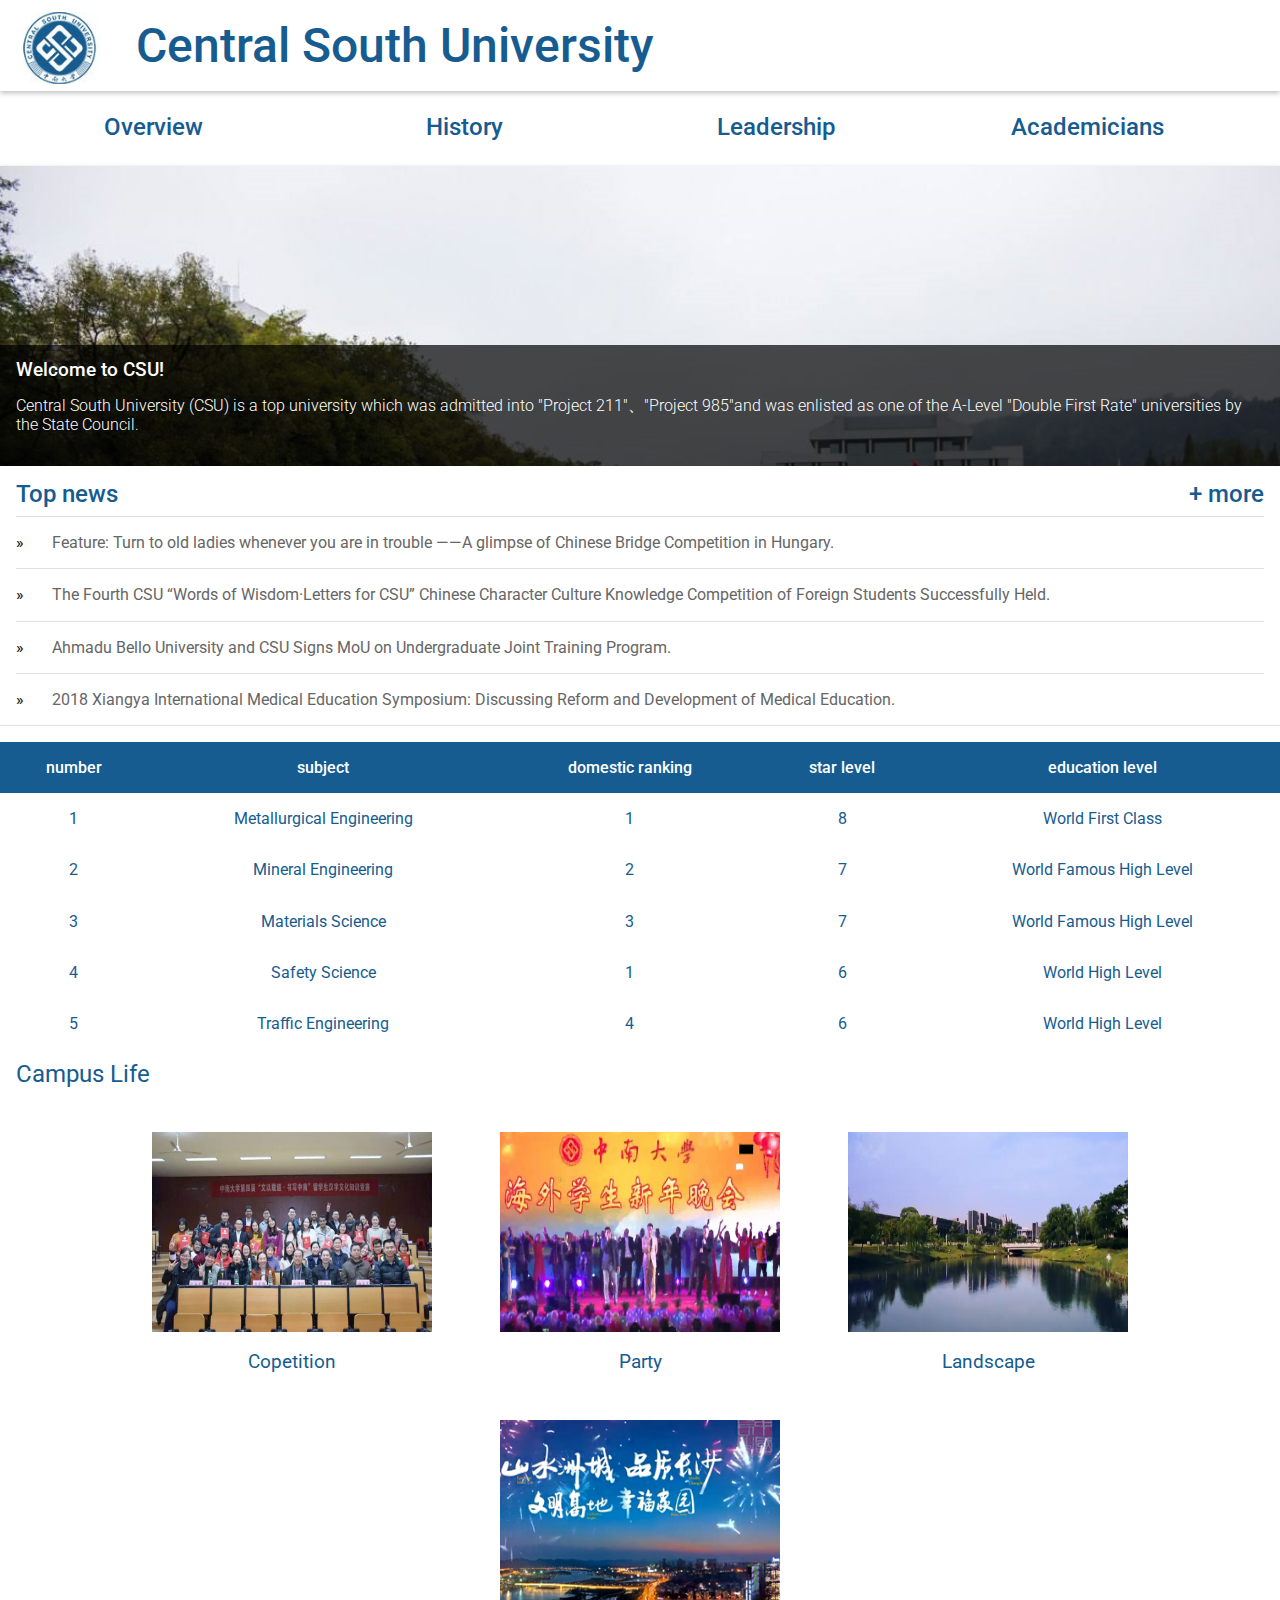
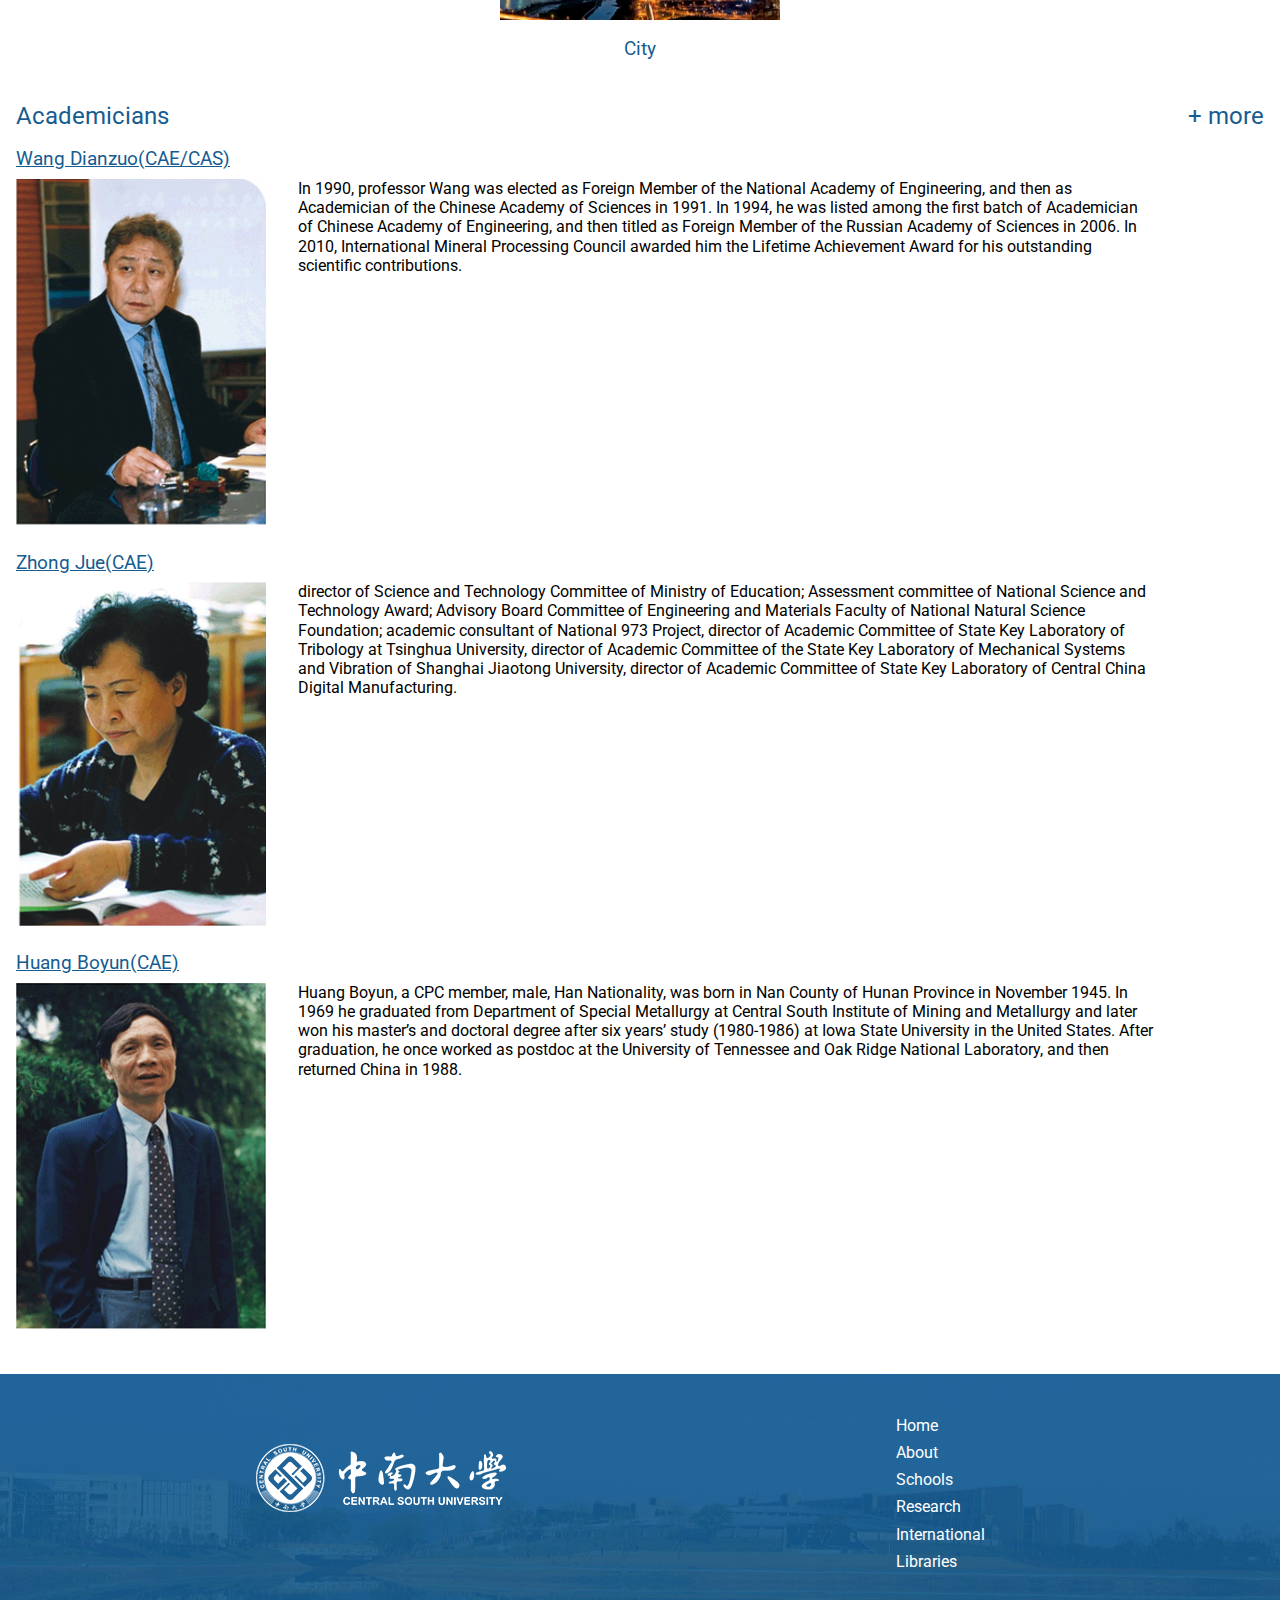
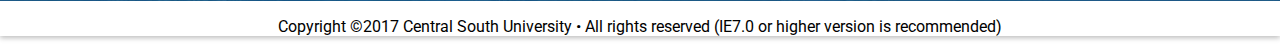
<file: 02前端入门/项目1/index.html>
<!DOCTYPE html>
<html lang="en">
  <head>
    <meta charset="utf-8">
    <meta name="viewport" content="width=device-width,initial-scale=1.0">
    <meta http-equiv="X-UA-Compatible" content="IE=edge">
    <title>Centrual South University</title>
    <link href="https://fonts.googleapis.com/css?family=Roboto:300,400,500" rel="stylesheet" type="text/css">
    <link rel="stylesheet" type="text/css" href="main.css">
    <link rel="stylesheet" type="text/css" href="responsive1.css">
  </head>
  <body>

    <header class="header">
      <div class="header__inner">
        <img class="header__logo" src="images/CSUlogo.jpg" alt="CSU logo">
        <h1 class="header__title">
          Central South University
        </h1>
        <a id="menu" class="header__menu">
          <svg xmlns="http://www.w3.org/2000/svg" viewBox="0 0 24 24">
            <path d="M2 6h20v3H2zm0 5h20v3H2zm0 5h20v3H2z"/>
          </svg>
        </a>
      </div>
    </header>

    <nav id="drawer" class="nav">
      <ul class="nav__list">
        <li class="nav__item"><a href="#">Overview</a></li>
        <li class="nav__item"><a href="#">History</a></li>
        <li class="nav__item"><a href="#">Leadership</a></li>
        <li class="nav__item"><a href="#">Academicians</a></li>
      </ul>
    </nav>

    <main>
	      <div class="intro">
	        <article class="description">
	          <h3>Welcome to CSU!</h3>
	          <p>Central South University (CSU) is a top university which was admitted into "Project 211"、"Project 985"and was enlisted as one of the A-Level "Double First Rate" universities by the State Council. </p>
	        </article>
	      </div>
	
	        <section class="news">
	          <h2 class="news__title">Top news <a href="#" class="more">+ more</a></h2>
	          <ul>
	            <li class="news__item">
	              <a href="#">Feature: Turn to old ladies whenever you are in trouble ——A glimpse of Chinese Bridge Competition in Hungary.</a>
	            </li>
	            <li class="news__item">
	              <a href="#">The Fourth CSU “Words of Wisdom·Letters for CSU” Chinese Character Culture Knowledge Competition of Foreign Students Successfully Held.</a>
	            </li>
	            <li class="news__item">
	              <a href="#">Ahmadu Bello University and CSU Signs MoU on Undergraduate Joint Training Program.</a>
	            </li>
	            <li class="news__item">
	              <a href="#">2018 Xiangya International Medical Education Symposium: Discussing Reform and Development of Medical Education.</a>
	            </li>
	          </ul>
	        </section>	
	        <div class="subjects_ranking">
	          <table class="ranking__table">
	            <thead>
	              <tr>
	                <th>number</th>
	                <th class="subjects">subject</th>
	                <th>domestic ranking</th>
	                <th class="star_level">star level</th>
	                <th class="education_level">education level</th>
	              </tr>
	            </thead>
	            <tbody>
	              <tr>
	                <td>1</td>
	                <td class="subjects">Metallurgical Engineering</td>
	                <td>1</td>
	                <td class="star_level">8</td>
	                <td class="education_level">World First Class</td>
	              </tr>
	              <tr>
	                <td>2</td>
	                <td class="subjects">Mineral Engineering</td>
	                <td>2</td>
	                <td class="star_level">7</td>
	                <td class="education_level">World Famous High Level</td>
	              </tr>
	              <tr>
	                <td>3</td>
	                <td class="subjects">Materials Science</td>
	                <td>3</td>
	                <td class="star_level">7</td>
	                <td class="education_level">World Famous High Level</td>
	              </tr>
	              <tr>
	                <td>4</td>
	                <td class="subjects">Safety Science</td>
	                <td>1</td>
	                <td class="star_level">6</td>
	                <td class="education_level">World High Level</td>
	              </tr>
	              <tr>
	                <td>5</td>
	                <td class="subjects">Traffic Engineering</td>
	                <td>4</td>
	                <td class="star_level">6</td>
	                <td class="education_level">World High Level</td>
	              </tr>	              
	            </tbody>
	          </table>
	        </div>
	
	        <section class="campus_life">
	          <h2 class="campus_life_heading">Campus Life</h2>
	          <ul class="campus_life_view">
	            <li class="campus_life_competition">
	              <img src="images/competition.jpg" alt="competition">
	              <h3>Copetition</h3>
	            </li>
	            <li class="campus_life_party">
	              <img src="images/party.jpg" alt="party">
	              <h3>Party</h3>
	            </li>
	            <li class="campus_life_landscape">
	              <img src="images/landscape.jpg" alt="landscape">
	              <h3>Landscape</h3>
	            </li>
	            <li class="campus_life_city">
	              <img src="images/changsha.jpg" alt="Changsha">
	              <h3>City</h3>
	            </li>
	          </ul>
	        </section>
	
	        <section class="academicians">
	          <h2 class="academicians__title">Academicians <a href="#" class="more">+ more</a></h2>
	          <ul>
	            <li class="breif_intro">
	              <div class="scholar__thumbnail">
	                <img src='images/wangdianzuo.gif' alt="Wangdianzuo">
	              </div>
	              <h3 class="scholar_name"><a href="#">Wang Dianzuo(CAE/CAS)</a></h3>
	              <p class="scholar_description">In 1990, professor Wang was elected as Foreign Member of the National Academy of Engineering, and then as Academician of the Chinese Academy of Sciences in 1991. In 1994, he was listed among the first batch of Academician of Chinese Academy of Engineering, and then titled as Foreign Member of the Russian Academy of Sciences in 2006. In 2010, International Mineral Processing Council awarded him the Lifetime Achievement Award for his outstanding scientific contributions.</p>
	            </li>
	            <li class="breif_intro">
	              <div class="scholar__thumbnail">
	                <img src='images/zhongjue.gif' alt="Zhongjue">
	              </div>
	              <h3 class="scholar_name"><a href="#">Zhong Jue(CAE)</a></h3>
	              <p class="scholar_description">director of Science and Technology Committee of Ministry of Education; Assessment committee of National Science and Technology Award; Advisory Board Committee of Engineering and Materials Faculty of National Natural Science Foundation; academic consultant of National 973 Project, director of Academic Committee of State Key Laboratory of Tribology at Tsinghua University, director of Academic Committee of the State Key Laboratory of Mechanical Systems and Vibration of Shanghai Jiaotong University, director of Academic Committee of State Key Laboratory of Central China Digital Manufacturing.</p>
	            </li>
	            <li class="breif_intro">
	              <div class="scholar__thumbnail">
	                <img src='images/huangboyun.gif' alt="Huangboyun">
	              </div>
	              <h3 class="scholar_name"><a href="#">Huang Boyun(CAE)</a></h3>
	              <p class="scholar_description">Huang Boyun, a CPC member, male, Han Nationality, was born in Nan County of Hunan Province in November 1945. In 1969 he graduated from Department of Special Metallurgy at Central South Institute of Mining and Metallurgy and later won his master’s and doctoral degree after six years’ study (1980-1986) at Iowa State University in the United States. After graduation, he once worked as postdoc at the University of Tennessee and Oak Ridge National Laboratory, and then returned China in 1988.</p>
	            </li>           
	          </ul>
	        </section>	      
      
      <footer>
	      <div class="footer_logo_nav">
		      <div class="footer_logo">
		        <img src="images/footer_logo.png" alt="CSU logo">	
		      </div>
			    <ul class="footer_nav">
				    <li><a href="#">Home</a></li>
				    <li><a href="#">About</a></li>
				    <li><a href="#">Schools</a></li>
				    <li><a href="#">Research</a></li>
				    <li><a href="#">International</a></li>
				    <li><a href="#">Libraries</a></li>
			    </ul>		      		      	      
	      </div>       	                     	
        <div class="copyright">
        	<p>Copyright ©2017 Central South University • All rights reserved  (IE7.0 or higher version is recommended)</p>
        </div>
      </footer>   
    </main>
    
    <script>
      /*
       * Open the drawer when the menu ison is clicked.
       */
      var menu = document.querySelector('#menu');
      var main = document.querySelector('main');
      var drawer = document.querySelector('.nav');

      menu.addEventListener('click', function(e) {
        drawer.classList.toggle('open');
        e.stopPropagation();
      });
      main.addEventListener('click', function() {
        drawer.classList.remove('open');
      });

    </script>
  </body>
</html>
</file>
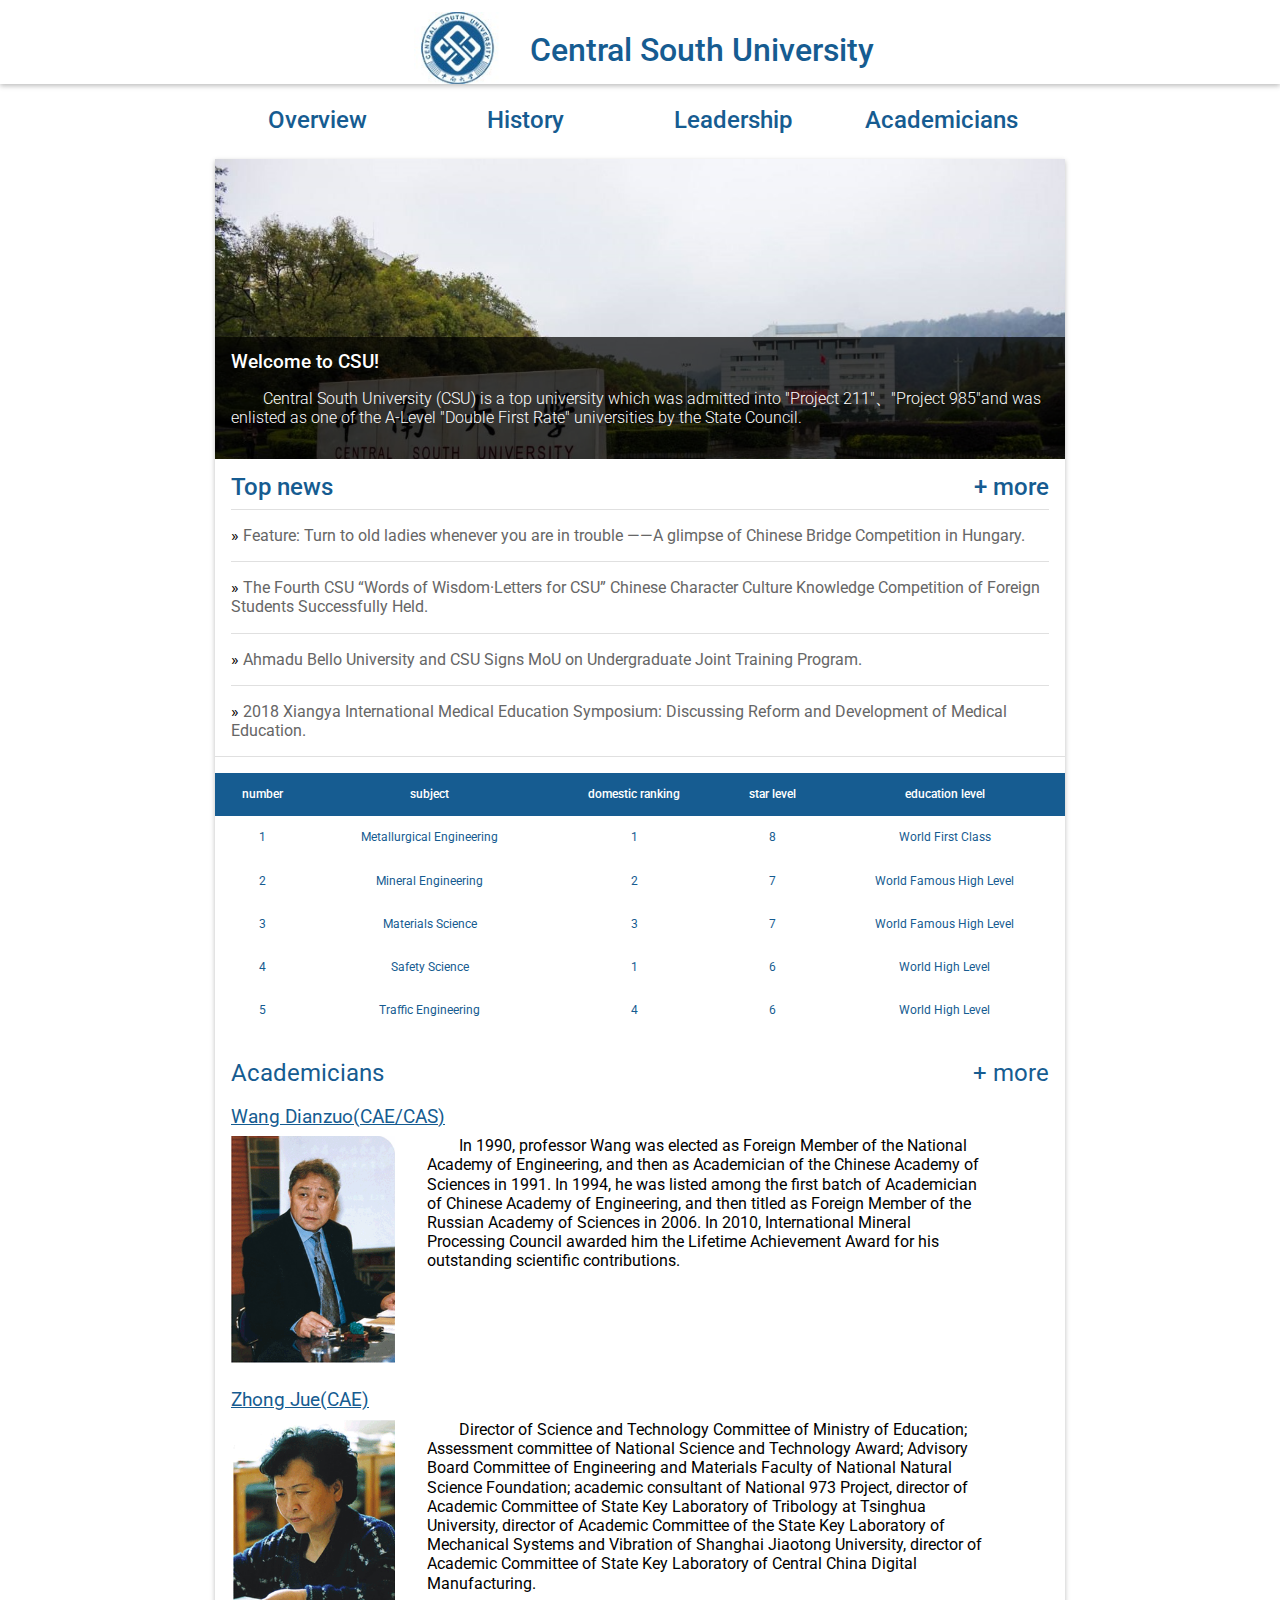
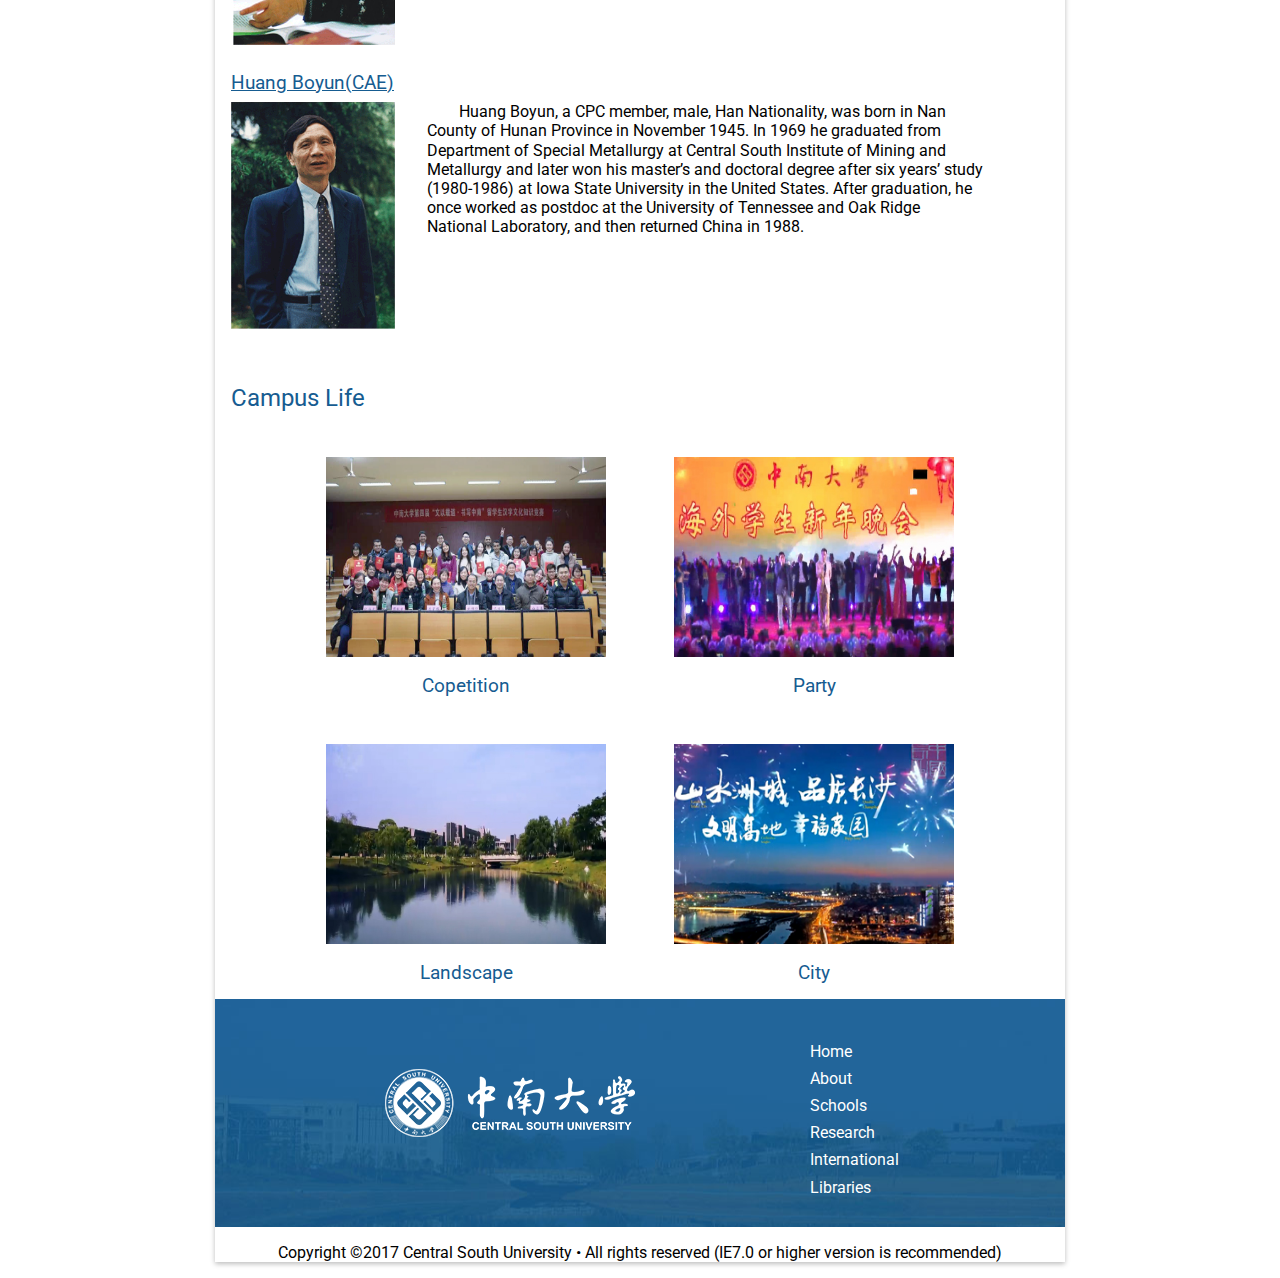
<file: 02前端入门/项目2/index.html>
<!DOCTYPE html>
<html lang="en">
  <head>
    <meta charset="utf-8">
    <meta name="viewport" content="width=device-width,initial-scale=1.0">
    <meta http-equiv="X-UA-Compatible" content="IE=edge">
    <title>Centrual South University</title>
    <link href="https://fonts.googleapis.com/css?family=Roboto:300,400,500" rel="stylesheet" type="text/css">
    <link rel="stylesheet" type="text/css" href="main.css">
    <link rel="stylesheet" type="text/css" href="responsive.css">
  </head>
  <body>

    <header class="header">
      <div class="header__inner">
        <img class="header__logo" src="images/CSUlogo.jpg" alt="CSU logo">
        <h1 class="header__title">
          Central South University
        </h1>
        <a id="menu" class="header__menu">
          <svg xmlns="http://www.w3.org/2000/svg" viewBox="0 0 24 24">
            <path d="M2 6h20v3H2zm0 5h20v3H2zm0 5h20v3H2z"/>
          </svg>
        </a>
      </div>
    </header>

    <nav id="drawer" class="nav">
      <ul class="nav__list">
        <li class="nav__item"><a href="#">Overview</a></li>
        <li class="nav__item"><a href="#">History</a></li>
        <li class="nav__item"><a href="#">Leadership</a></li>
        <li class="nav__item"><a href="#">Academicians</a></li>
      </ul>
    </nav>

    <main>
    	<div id="flex-container">
	      <div class="intro">
	        <article class="description">
	          <h3>Welcome to CSU!</h3>
	          <p>Central South University (CSU) is a top university which was admitted into "Project 211"、"Project 985"and was enlisted as one of the A-Level "Double First Rate" universities by the State Council. </p>
	        </article>
	      </div>
	
	        <section class="news">
	          <h2 class="news__title">Top news <a href="#" class="more">+ more</a></h2>
	          <ul>
	            <li class="news__item">
	              <a href="#">Feature: Turn to old ladies whenever you are in trouble ——A glimpse of Chinese Bridge Competition in Hungary.</a>
	            </li>
	            <li class="news__item">
	              <a href="#">The Fourth CSU “Words of Wisdom·Letters for CSU” Chinese Character Culture Knowledge Competition of Foreign Students Successfully Held.</a>
	            </li>
	            <li class="news__item">
	              <a href="#">Ahmadu Bello University and CSU Signs MoU on Undergraduate Joint Training Program.</a>
	            </li>
	            <li class="news__item">
	              <a href="#">2018 Xiangya International Medical Education Symposium: Discussing Reform and Development of Medical Education.</a>
	            </li>
	          </ul>
	        </section>	
	        <div class="subjects_ranking">
	          <table class="ranking__table">
	            <thead>
	              <tr>
	                <th>number</th>
	                <th class="subjects">subject</th>
	                <th>domestic ranking</th>
	                <th class="star_level">star level</th>
	                <th class="education_level">education level</th>
	              </tr>
	            </thead>
	            <tbody>
	              <tr>
	                <td>1</td>
	                <td class="subjects">Metallurgical Engineering</td>
	                <td>1</td>
	                <td class="star_level">8</td>
	                <td class="education_level">World First Class</td>
	              </tr>
	              <tr>
	                <td>2</td>
	                <td class="subjects">Mineral Engineering</td>
	                <td>2</td>
	                <td class="star_level">7</td>
	                <td class="education_level">World Famous High Level</td>
	              </tr>
	              <tr>
	                <td>3</td>
	                <td class="subjects">Materials Science</td>
	                <td>3</td>
	                <td class="star_level">7</td>
	                <td class="education_level">World Famous High Level</td>
	              </tr>
	              <tr>
	                <td>4</td>
	                <td class="subjects">Safety Science</td>
	                <td>1</td>
	                <td class="star_level">6</td>
	                <td class="education_level">World High Level</td>
	              </tr>
	              <tr>
	                <td>5</td>
	                <td class="subjects">Traffic Engineering</td>
	                <td>4</td>
	                <td class="star_level">6</td>
	                <td class="education_level">World High Level</td>
	              </tr>	              
	            </tbody>
	          </table>
	        </div>
	
	        <section class="campus_life">
	          <h2 class="campus_life_heading">Campus Life</h2>
	          <ul class="campus_life_view">
	            <li class="campus_life_competition">
	              <img src="images/competition.jpg" alt="competition">
	              <h3>Copetition</h3>
	            </li>
	            <li class="campus_life_party">
	              <img src="images/party.jpg" alt="party">
	              <h3>Party</h3>
	            </li>
	            <li class="campus_life_landscape">
	              <img src="images/landscape.jpg" alt="landscape">
	              <h3>Landscape</h3>
	            </li>
	            <li class="campus_life_city">
	              <img src="images/changsha.jpg" alt="Changsha">
	              <h3>City</h3>
	            </li>
	          </ul>
	        </section>
	
	        <section class="academicians">
	          <h2 class="academicians__title">Academicians <a href="#" class="more">+ more</a></h2>
	          <ul>
	            <li class="breif_intro">
	              <div class="scholar__thumbnail">
	                <img src='images/wangdianzuo.gif' alt="Wangdianzuo">
	              </div>
	              <h3 class="scholar_name"><a href="#">Wang Dianzuo(CAE/CAS)</a></h3>
	              <p class="scholar_description">In 1990, professor Wang was elected as Foreign Member of the National Academy of Engineering, and then as Academician of the Chinese Academy of Sciences in 1991. In 1994, he was listed among the first batch of Academician of Chinese Academy of Engineering, and then titled as Foreign Member of the Russian Academy of Sciences in 2006. In 2010, International Mineral Processing Council awarded him the Lifetime Achievement Award for his outstanding scientific contributions.</p>
	            </li>
	            <li class="breif_intro">
	              <div class="scholar__thumbnail">
	                <img src='images/zhongjue.gif' alt="Zhongjue">
	              </div>
	              <h3 class="scholar_name"><a href="#">Zhong Jue(CAE)</a></h3>
	              <p class="scholar_description">Director of Science and Technology Committee of Ministry of Education; Assessment committee of National Science and Technology Award; Advisory Board Committee of Engineering and Materials Faculty of National Natural Science Foundation; academic consultant of National 973 Project, director of Academic Committee of State Key Laboratory of Tribology at Tsinghua University, director of Academic Committee of the State Key Laboratory of Mechanical Systems and Vibration of Shanghai Jiaotong University, director of Academic Committee of State Key Laboratory of Central China Digital Manufacturing.</p>
	            </li>
	            <li class="breif_intro">
	              <div class="scholar__thumbnail">
	                <img src='images/huangboyun.gif' alt="Huangboyun">
	              </div>
	              <h3 class="scholar_name"><a href="#">Huang Boyun(CAE)</a></h3>
	              <p class="scholar_description">Huang Boyun, a CPC member, male, Han Nationality, was born in Nan County of Hunan Province in November 1945. In 1969 he graduated from Department of Special Metallurgy at Central South Institute of Mining and Metallurgy and later won his master’s and doctoral degree after six years’ study (1980-1986) at Iowa State University in the United States. After graduation, he once worked as postdoc at the University of Tennessee and Oak Ridge National Laboratory, and then returned China in 1988.</p>
	            </li>           
	          </ul>
	        </section>	      
          		
    	</div>
      <footer>
	      <div class="footer_logo_nav">
		      <div class="footer_logo">
		        <img src="images/footer_logo.png" alt="CSU logo">	
		      </div>
			    <ul class="footer_nav">
					  <li><a href="#">Home</a></li>
					  <li><a href="#">About</a></li>
					  <li><a href="#">Schools</a></li>
					  <li><a href="#">Research</a></li>
					  <li><a href="#">International</a></li>
					  <li><a href="#">Libraries</a></li>
			    </ul>
			  </div>
        <div class="copyright">
        	<p>Copyright ©2017 Central South University • All rights reserved  (IE7.0 or higher version is recommended)</p>
        </div>
      </footer>   
    </main>
    
    <script>
      /*
       * Open the drawer when the menu ison is clicked.
       */
      var menu = document.querySelector('#menu');
      var main = document.querySelector('main');
      var drawer = document.querySelector('.nav');

      menu.addEventListener('click', function(e) {
        drawer.classList.toggle('open');
        e.stopPropagation();
      });
      main.addEventListener('click', function() {
        drawer.classList.remove('open');
      });

    </script>
  </body>
</html>
</file>
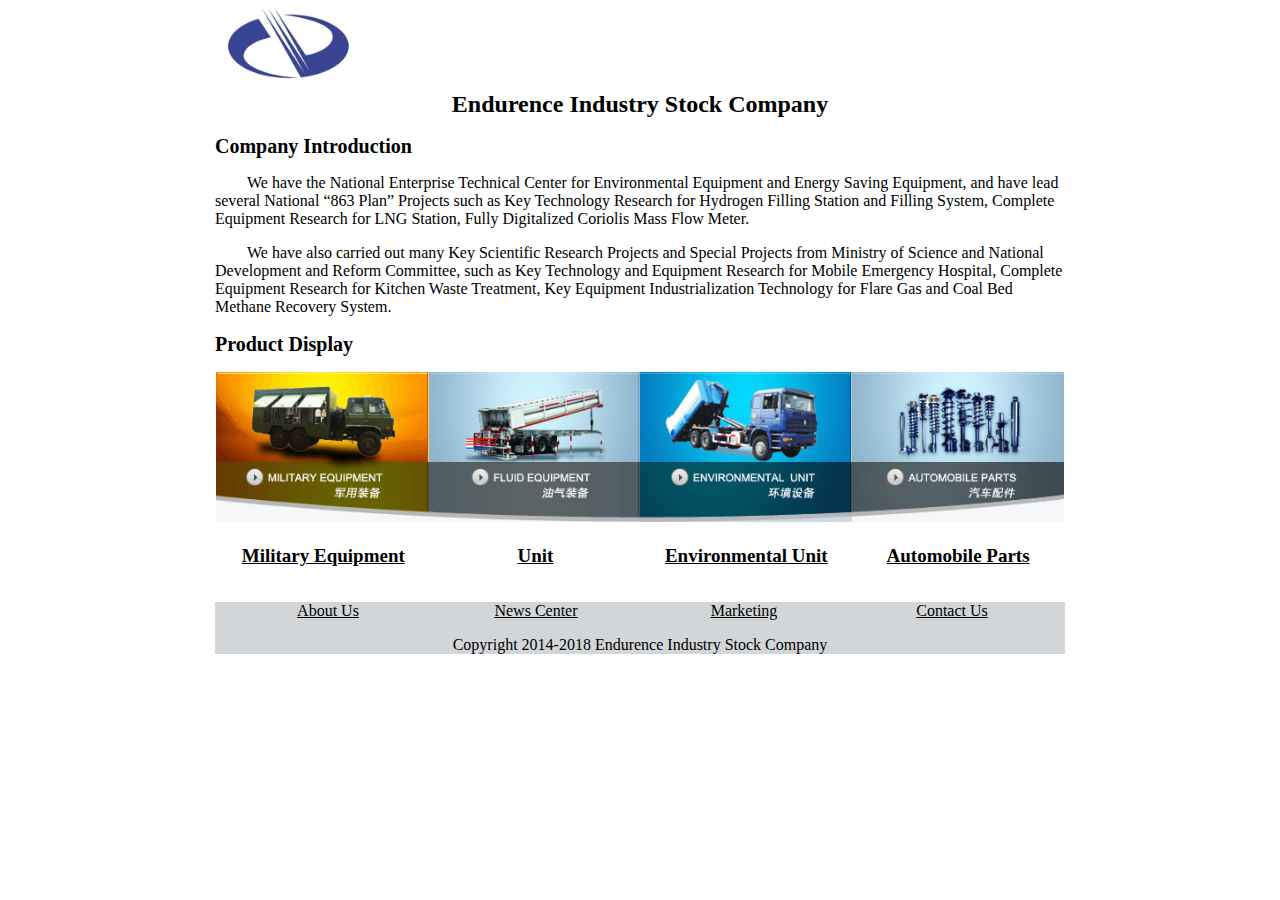
<file: 02前端入门/项目3/index.html>
<!DOCTYPE html>
<html lang="En">
	<head>
		<meta charset="UTF-8">
		<meta name='viewport' content='width=device-width,initial-scale=1.0'>
		<title>Endurence Industry Stock Company</title>
		<link rel="stylesheet" type="text/css" href="main.css">
	</head>
	<body>
		<header>
			<div class="logo">
				 <span class="helper"></span><img class="endurence_logo" src="images/Endurence_logo.jpeg" alt="endurence logo">	
			</div>
			<section class="title">
				<h1>Endurence Industry Stock Company</h1>
			</section>								
		</header>
	 	<article class="intro">
	 		<h2 class="company_introduction">Company Introduction</h2>
	 		<p>We have the National Enterprise Technical Center for Environmental 
	 			Equipment and Energy Saving Equipment, and have lead several National “863 Plan” 
	 			Projects such as Key Technology Research for Hydrogen Filling Station and Filling System, 
	 			Complete Equipment Research for LNG Station, Fully Digitalized Coriolis Mass Flow Meter.
	 		</p> 
	 		<p>We have also carried out many Key Scientific Research Projects and Special Projects from 
	 			Ministry of Science and National Development and Reform Committee, such as Key Technology 
	 			and Equipment Research for Mobile Emergency Hospital, Complete Equipment Research for 
	 			Kitchen Waste Treatment, Key Equipment Industrialization Technology for Flare Gas and Coal 
	 			Bed Methane Recovery System.
	 		</p>
	 		<div class="more"><a href="#">read more</a></div>
	 	</article>	
	 	<section class="display">
	 		<h2 class="product_display">Product Display</h2>
	 		<div class="product_wall">
	 			<div class="military">
		 			<img src="images/military.gif" alt="military equipment">
		 			<h3><a href="#">Military Equipment</a></h3>
		 		</div>
		 		<div class="fluid">
		 			<img src="images/fluid.gif" alt="fluid equipment">
					<h3><a href="#">Unit</a> </h3>
		 		</div>
		 		<div class="enviroment">
		 			<img src="images/enviroment.gif" alt="enviroment unit">
					<h3><a href="#">Environmental Unit</a></h3>
		 		</div>
		 		<div class="automobile">
		 			<img src="images/automobile.gif" alt="automobile parts">
		 			<h3><a href="#">Automobile Parts</a></h3>
	 			</div>
	 		</div>
	 	</section>
	 	<footer>
            <div class="content">
	            <ul class="nav">
	             	<li><a href="#">About Us</a></li>
	             	<li><a href="#">News Center</a></li>
	             	<li><a href="#">Marketing</a></li>
	             	<li><a href="#">Contact Us</a></li>             		
	            </ul>
			</div>
			<div class="copy_right">
				<p>Copyright 2014-2018 Endurence Industry Stock Company</p>	
			</div>
	 	</footer>
	</body>
</html>
</file>
<file: 02前端入门/项目1/main.css>
body, html {
  margin: 0;
  padding: 0;
	overflow-x: hidden;
} 

body {
  font-family: Roboto;
  font-size: 16px;
  line-height: 1.2em;
}

h1, h2, h3, h4, h5 {
  margin: 0; 
}

header, nav, footer, section, article, div {
  box-sizing: border-box;
}

* {
  box-sizing: border-box;
}

ul {
  list-style:none;
  padding: 0;
  margin: 0;
}

/*
 *
 * Common
 * 
 */

.more {
  float: right;
  font-size: 1em;
  color: #165c91;
  text-decoration: none;
}


/*
 *
 * Header
 *
 */

.header {
  box-shadow: 0 2px 5px rgba(0, 0, 0, 0.26);
  min-height: 56px;
  transition: min-height 0.3s;
}

.header__inner {
  width: 100%;
  margin-left: auto;
  margin-right: auto;
}

.header__logo {
  height: 72px;
  margin-right: 1em;
  margin-left: 1em;
  vertical-align: top;
  margin-top: 12px;
}

.header__title {
  font-weight: 500;
  font-size: 3em;
  margin: 0.75em 0.25em;
  display: inline-block;
  color: #165c91;
}

.header__menu {
  display: none;
}

/*
 *
 * Top Level Navigation
 *
 */

.nav {
  width: 100%;
  margin-left: auto;
  margin-right: auto;
}

.nav__list {
  width: 100%;
  padding: 0;
  margin: 0;
}

.nav__item {
  box-sizing: border-box;
  display: inline-block;
  width: 24%;
  text-align: center;
  line-height: 24px;
  padding: 24px;
}

.nav a {
  text-decoration:none;
  color: #165c91;
  padding: auto;
  font-weight: 500;
  font-size: 1.5em;
}

.nav a:hover {
  text-decoration: underline;
  color: #212121;
}


/*
 *
 * Main
 *
 */

main {
  box-shadow: 0 2px 5px rgba(0, 0, 0, 0.26);
  width: 100%;
  height: 100%;
  margin-left: auto;
  margin-right: auto;
}

/*
 *
 * intro
 *
 */

.intro {
  width: 100%;
  position: relative;
  background-image: url("./images/collegegate.jpg");
  background-size: cover;
  min-height: 300px;
  display: flex;
  flex-wrap: wrap;
}

.intro article {
  box-sizing: border-box;
  background-color: #000;
  background-color: rgba(0, 0, 0, 0.7);
  position: absolute;
  bottom: 0;
  width: 100%;
  color: #fff;
  padding: 1em;
}

.description h3 {
	font-weight: 500;
}

.description p {
	font-weight: 300;
	font-size: 16px;
}
/*
 *
 *  News
 *
 */

.news {
  border-bottom: 1px solid #E0E0E0;
  padding: 1em 1em 0em 1em;
  width: 100%;
}

.news__title {
  border-bottom: 1px solid #E0E0E0;
  line-height: 24px;
  font-size: 1.5em;
  font-weight: 500;
  padding-bottom:10px;
  color: #165c91 ;  
}

.news__item {
  border-bottom: 1px solid #E0E0E0;
  padding: 1em 0;
  line-height: 19.2px;
}

.news__item:before {
  content: "» ";
}

.news__item:last-child {
  border-bottom:none;
}

.news__item a {
  text-decoration: none;
  color: #666;
  padding: 1.5em;
  font-weight: 400;
}

.news__item a:hover,
.news__item a:active {
  text-decoration: underline;
}


/*
 *
 * Subject Ranking
 *
 */

.subjects_ranking {
  padding-top: 1em;
  flex-grow: 1;
}

.ranking__table {
  width: 100%;
  border-collapse:collapse;
  text-align: center;
}

.ranking__table th,
.ranking__table td {
  padding: 1em; 
}

.ranking__table th {
  color: #fff;
  font-weight: 500;
  background-color: #165c91;
}
tbody {
	color: #165c91;
}

/*
 *
 * Campus life
 *
 */

.campus_life {
  width: 100%;
  display: block
}

.campus_life_heading {
  display: block;
  width: 100%;
  font-weight: 400;
  margin: 16px;
  color: #165c91;
}

.campus_life_view {
  width: 100%;
  display:list-item;
  text-align: center;
}

.campus_life_competition,.campus_life_party,.campus_life_landscape,.campus_life_city {
  display:inline-block;
  text-align:center;
  box-sizing: border-box;
  margin:1em;
}
.campus_life_view h3{
	font-weight: 400;
}

.campus_life_view img {
  width:280px;
  height:200px; 
  margin: 1em; 
}

.campus_life_view h3 {
	color: #165c91;
}



/*
 *
 * Academicians
 *
 */

.academicians {
  flex-grow: 1;
  clear: both;
  padding: 1em;
}

.academicians h2 { 
	font-weight: 400;
	margin-top: 16px;	
	margin-bottom: 16px;
	color: #165c91;
}

.scholar_name h3 {
	display: block;
}

.scholar_name a {
	font-weight: 400;
	color: #165c91;
}


.scholar__thumbnail {
  width: 100px;
  float: left;
  margin-right: 1em;  
}

.academicians__title {
  font-weight: 500;
}

.academicians__title a {
  text-decoration: none;
  color: #165c91;
  padding: auto;
}

.academicians__title a:hover,
.academicians__title a:active {
  text-decoration: underline;
}


.scholar__thumbnail > img {
  width: 100%;
}

.breif_intro {
  display: flex;
  flex-wrap: wrap;
  clear: both;
  margin: 24px 0;
}

.scholar_name {
  order: 0;
  width: 100%;
  margin: 0 0 0.5em;
}

.scholar__thumbnail {
  order: 1;
  width: 20%;
}

.scholar_description {
  order: 2;
  width: 70%;
  margin: 0;
  padding: 0 0 0 1em;
  overflow: hidden;
  text-overflow: ellipsis;
  font-weight: 400;
}

/*
 *
 * Footer
 *
 */

footer {
  display: block;
  clear: both;
  width: 100%; 
}

.footer_logo_nav{
	display: block;
	background: url(images/footer_background.jpg);
}

.footer_logo {
	position: relative;
	left: 20%;
	top:70px;
	width:-webkit-max-content;
}


.footer_nav {
  display: block;
  position: relative;
  left: 70%;
  top:-30px;
	width:-webkit-max-content;
}

.footer_nav a {
  text-decoration: none;
  color:#FFFFFF;  
}

.footer_nav li {
	display: block;
	margin-bottom:0.5em ;
	width: -webkit-max-content;
}

.copyright {
  text-decoration: none;
  text-align: center;
  margin-bottom: 0;
}

.copyright p {
  margin-bottom: 1em;
  color: black;
}

.intro, .news, .subjects_ranking, .campus_life, .academicians {
  order: 10;
}
</file>
<file: 02前端入门/项目1/responsive1.css>
/*@media screen and (min-width: 570px ) {
	.footer_logo_nav div{
		display:flex;
		flex-wrap: wrap;	
	}
	
	.footer_logo div{
		clear: both;
	}
	.footer_nav ul{
		clear: both;
	}
	
	
}*/
</file>
<file: 02前端入门/项目2/main.css>
body, html {
  margin: 0;
  padding: 0;
	overflow-x: hidden;
} 

body {
  font-family: Roboto;
  font-size: 16px;
  line-height: 1.2em;
}

h1, h2, h3, h4, h5 {
  margin: 0; 
}

header, nav, footer, section, article, div {
  box-sizing: border-box;
}

* {
  box-sizing: border-box;
}

ul {
  list-style:none;
  padding: 0;
  margin: 0;
}

/*
 *
 * Common
 * 
 */

.more {
  float: right;
  font-size: 1em;
  color: #165c91;
  text-decoration: none;
}


/*
 *
 * Header
 *
 */

.header {
  box-shadow: 0 2px 5px rgba(0, 0, 0, 0.26);
  min-height: 56px;
  transition: min-height 0.3s;
  vertical-align: middle;
}

.header__inner {
  width: 100%;
  margin-left: auto;
  margin-right: auto;
}

.header__logo {
  height: 72px;
  margin-right: 1em;
  margin-left: 1em;
  vertical-align: bottom;
  margin-top: 12px;
}

.header__title {
  font-weight: 500;
  font-size: 2em;
  margin: 0.75em 0.25em;
  display: inline-block;
  color: #165c91;
  vertical-align: bottom;
}

.header__menu {
  display: none;
}

/*
 *
 * Top Level Navigation
 *
 */

.nav {
  width: 100%;
  margin-left: auto;
  margin-right: auto;
}

.nav__list {
  width: 100%;
  padding: 0;
  margin: 0;
}

.nav__item {
  box-sizing: border-box;
  display: inline-block;
  width: 24%;
  text-align: center;
  line-height: 24px;
  padding: 24px;
}

.nav a {
  text-decoration:none;
  color: #165c91;
  font-weight: 500;
  font-size: 1.5em;
}

.nav a:hover {
  text-decoration: underline;
  color: #212121;
}


/*
 *
 * Main
 *
 */

main {
  box-shadow: 0 2px 5px rgba(0, 0, 0, 0.26);
  width: 100%;
  height: 100%;
  margin-left: auto;
  margin-right: auto;
}

/*
 *
 * intro
 *
 */

.intro {
  width: 100%;
  position: relative;
  background-image: url("./images/collegegate.jpg");
  background-size: cover;
  min-height: 300px;
}

.intro article {
  box-sizing: border-box;
  background-color: #000;
  background-color: rgba(0, 0, 0, 0.7);
  position: absolute;
  bottom: 0;
  width: 100%;
  color: #fff;
  padding: 1em;
}

.description h3 {
	font-weight: 500;
}

.description p {
	font-weight: 300;
	font-size: 16px;
	text-indent: 2em;
}
/*
 *
 *  News
 *
 */

.news {
  border-bottom: 1px solid #E0E0E0;
  padding: 1em 1em 0em 1em;
  width: 100%;
}

.news__title {
  border-bottom: 1px solid #E0E0E0;
  line-height: 24px;
  font-size: 1.5em;
  font-weight: 500;
  padding-bottom:10px;
  color: #165c91 ;  
}

.news__item {
  border-bottom: 1px solid #E0E0E0;
  padding: 1em 0;
  line-height: 19.2px;
}

.news__item:before {
  content: "» ";
}

.news__item:last-child {
  border-bottom:none;
}

.news__item a {
  text-decoration: none;
  color: #666;
  font-weight: 400;
}

.news__item a:hover,
.news__item a:active {
  text-decoration: underline;
}


/*
 *
 * Subject Ranking
 *
 */

.subjects_ranking {
  padding-top: 1em;
  flex-grow: 1;
}

.ranking__table {
  width: 100%;
  border-collapse:collapse;
  text-align: center;
}

.ranking__table th,
.ranking__table td {
  padding: 1em; 
}

.ranking__table th {
  color: #fff;
  font-weight: 500;
  background-color: #165c91;
}
tbody {
	color: #165c91;
}

/*
 *
 * Campus life
 *
 */

.campus_life {
  width: 100%;
  display: block
}

.campus_life_heading {
  display: block;
  width: 100%;
  font-weight: 400;
  padding: 16px;
  color: #165c91;
}

.campus_life_view {
  width: 100%;
  display:list-item;
  text-align: center;
}

.campus_life_competition,.campus_life_party,.campus_life_landscape,.campus_life_city {
  display:inline-block;
  text-align:center;
  box-sizing: border-box;
  margin:1em;
}
.campus_life_view h3{
	font-weight: 400;
}

.campus_life_view img {
  width:280px;
  height:200px; 
  margin: 1em; 
}

.campus_life_view h3 {
	color: #165c91;
}



/*
 *
 * Academicians
 *
 */

.academicians {
  flex-grow: 1;
  clear: both;
  padding: 1em;
}

.academicians h2 { 
	font-weight: 400;
	margin-top: 16px;	
	margin-bottom: 16px;
	color: #165c91;
}

.scholar_name h3 {
	display: block;
}

.scholar_name a {
	font-weight: 400;
	color: #165c91;
}


.scholar__thumbnail {
  width: 100px;
  float: left;
  margin-right: 1em;  
}

.academicians__title {
  font-weight: 500;
}

.academicians__title a {
  text-decoration: none;
  color: #165c91;
}

.academicians__title a:hover,
.academicians__title a:active {
  text-decoration: underline;
}


.scholar__thumbnail > img {
  width: 100%;
}

.breif_intro {
  display: flex;
  flex-wrap: wrap;
  clear: both;
  margin: 24px 0;
}

.scholar_name {
  order: 0;
  width: 100%;
  margin: 0 0 0.5em;
}

.scholar__thumbnail {
  order: 1;
  width: 20%;
}

.scholar_description {
  order: 2;
  width: 70%;
  margin: 0;
  padding: 0 0 0 1em;
  overflow: hidden;
  text-overflow: ellipsis;
  -webkit-box-orient: vertical;
  display: -webkit-box;
  font-weight: 400;
  text-indent: 2em;
}

/*
 *
 * Footer
 *
 */

footer {
  display: block;
  clear: both;
  width: 100%; 
}

.footer_logo_nav{
	display: block;
	background: url(images/footer_background.jpg);
}

.footer_logo {
	position: relative;
	left: 20%;
	top:70px;
	width:-webkit-max-content;
}


.footer_nav {
  display: block;
  position: relative;
  left: 70%;
  top:-30px;
	width:-webkit-max-content;
}

.footer_nav{
	width: 100%;
}

.footer_nav a {
  text-decoration: none;
  color:#FFFFFF;  
}

.footer_nav li {
	display: block;
	margin-bottom:0.5em ;
	width: -webkit-max-content;
}

.copyright {
  text-decoration: none;
  text-align: center;
  margin-bottom: 0;
}

.copyright p {
  margin-bottom: 1em;
  color: black;
}

.intro, .news, .subjects_ranking, .campus_life, .academicians {
  order: 10;
}

#flex-container {
	display: flex;
	flex-wrap: wrap;
}
</file>
<file: 02前端入门/项目2/responsive.css>
@media screen and (max-width: 657px) {
  .header__logo {
	position: absolute;
	left: -9999px;
  }
  
  .header__title {
    margin-left: 1em;
    font-size: 1.5em;
    vertical-align:bottom; 
  }
  .nav {
    z-index: 10;
    background-color: #fff;
    width: 300px;
    position: absolute;
/*  This trasform moves the drawer off canvas. */
    -webkit-transform: translate(-300px, 0);
    transform: translate(-300px, 0);
    /* Optionally, we animate the drawer.*/
		transition: transform 0.3s ease;
  }
  .nav.open {
    -webkit-transform: translate(0, 0);
    transform: translate(0, 0);
  }
  .nav__item {
    display: list-item;
    border-bottom: 1px solid #E0E0E0;
    width: 100%;
    text-align: left;
  }
  .header__menu {
    display: inline-block;
    position: absolute;
    right: 0;
    padding: 1em;
  }
  .header__menu svg {
    width: 32px;
    fill: #E0E0E0;
  }
}

@media screen and (min-width: 611px) {
  .intro {
    order: 0;
    width: 50%;
  }
  .news {
  	order: 1;
  	width: 50%;
  }
  .subjects_ranking {
    order: 2;
  }
  .academicians {
    order: 3;
  }
	.campus_life{
		order: 4;
	}
	.header__inner{
		text-align: center;	
	} 
}

@media screen and (min-width: 850px) {
  main, .header__inner, .nav, .intro {
    width: 850px;
    margin-left: auto;
    margin-right: auto;     
  }
  .news {
  	order: 1;
  	width: 100%;
  }  
}

@media screen and (max-width: 450px) {
  .scholar__thumbnail {
    display: none;
  }

  .scholar_description {
    width: 100%;
    padding: 0;
  }
}

@media screen and (max-width: 550px) {
  .ranking__table .star_level,.ranking__table .education_level {
    display: none;
  }
  
}

@media screen and (max-width: 650px) {
  .scholar__thumbnail {
    width: 30%;
    margin: 0;
  }

  .scholar_description {
    -webkit-line-clamp: 6;
    max-height: 7em;
  }
}

@media screen and (min-width: 700px) {
  .ranking__table {
    font-size: 12px;
  }
}

@media screen and (max-width:650px){
	.footer_logo_nav{
		text-align: center;
	}
	
	.footer_logo{
	width: 100%;
	position: initial;
	}
	.footer_nav{
  position:initial;  
  width: 100%;
  text-align: center;	  	
	}
	.footer_nav li{
	display: inline-block;
	}
}

@media screen and (max-width:500px){
	.footer_nav li{
	width: 100%;
	}
}
</file>
<file: 02前端入门/项目3/main.css>
.endurence_logo{
	max-height: 75px;
	vertical-align: middle;
}

.helper{
	display: inline-block;
    height: 100%;
    vertical-align: middle;
}

.logo{
	display: none;	
}
.title h1{
	text-align: center;
	font-size: 24px;
	color: #000000;
	margin-bottom: 0px;
	margin-top: 8px;
}
	
.company_introduction {
	font-size: 20px;
	font-weight: 800;	
}

.intro :nth-child(n+2):nth-child(-n+3){
	text-indent:2em;
	font-size: 16px;
}

.more {
	text-align: right;
}
.product_display {
	font-size: 20px;
	font-weight: 800;
}
.product_wall{
	display: flex;
	flex-wrap: wrap;
    justify-content:center;
}
.product_wall div{
	text-align: center;
}

.product_wall img{
	height: 150px;
}

.military h3,.fluid h3,.enviroment h3,.automobile h3{
	font-size: 19px;
	font-weight: 700;
}

 a:-webkit-any-link{
 	color: #000000;
 }

footer {
	display: block;	
	background-color:#d3d6d8 ;
}
.content {
	text-align: center;
}

.nav {
	list-style-type: none;
	-webkit-padding-start: 0;
	display: inline-block;	
}

.nav a {
	color: #000000;
}

.copy_right {
	text-align: center;
	
}
.copy_right p {
	-webkit-margin-before: 0px;
}

.intro :nth-child(n+2):nth-child(-n+3) {		
	   display: -webkit-box;
	   -webkit-box-orient: vertical;
	   overflow: hidden;
	   text-overflow: ellipsis;
	   -webkit-line-clamp: 6;
}

@media screen and (min-width:520px ) {
	.nav li{
	display: inline-block;
	text-align: center;
	width: 24%;
    }
    
    .nav{
    	display: block;
    }
    .intro :last-child{
	display: none;
    }  
}


@media screen and (min-width:640px ) {  
    .logo{
	display: block;
	height: 75px;
	width: 129px;
	width: -webkit-max-content;
	position: relative;
	left: 1%;
    }
    .title{
    display: block;
    width: -webkit-max-content;
    position: relative;
    left: 50%;
    transform: translateX(-50%);
    }
    header{
    	text-align: center;
    	height: auto;
    }
    .logo span {
    	display: none;
    }
}
@media screen and (min-width:850px ) {
	article,.display,header,footer {
		margin: auto;
		margin: auto;
		width: 850px;		
	}
	
}
</file>
